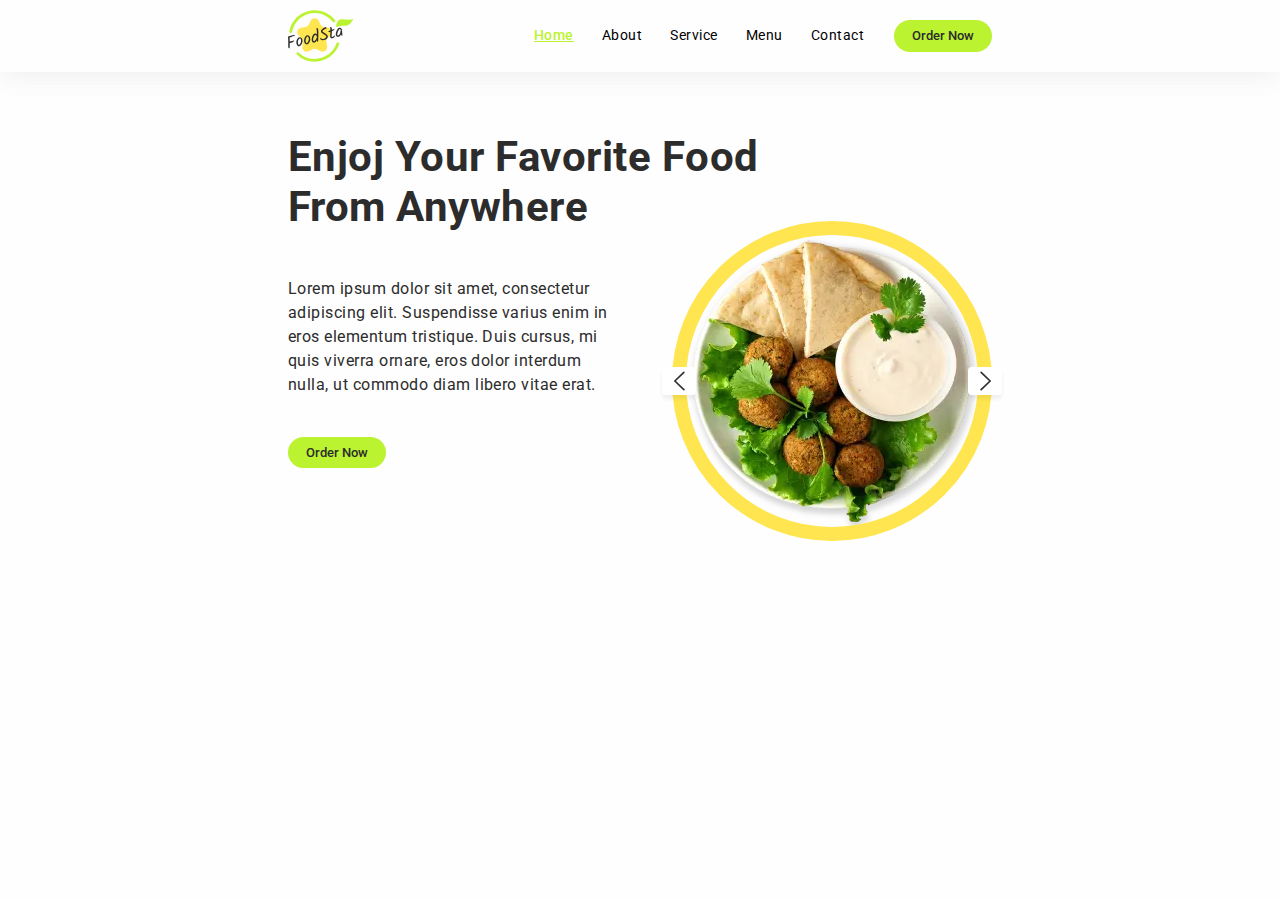
<file: index.html>
<!DOCTYPE html>
<html lang="en">
  <head>
    <meta charset="UTF-8" />
    <meta http-equiv="X-UA-Compatible" content="IE=edge" />
    <meta name="viewport" content="width=device-width, initial-scale=1.0" />
    <link
      href="https://fonts.googleapis.com/css2?family=Roboto:wght@400;500;700;900&display=swap"
      rel="stylesheet"
    />
    <link
      rel="stylesheet"
      href="https://cdnjs.cloudflare.com/ajax/libs/modern-normalize/0.6.0/modern-normalize.min.css"
    />
    <link rel="stylesheet" href="./css/main.min.css" />
    <link rel="shortcut icon" type="image/svg" href="./images/favicon.svg" />
    <script src="./js/animate.js"></script>
    <title>Food Studio</title>
  </head>
  <body>
    <header class="page-header">
      <div class="page-header__wrapper">
        <nav class="main-nav">
          <a href="#" class="logo"
            ><svg class="logo__icon">
              <use href="./images/icons.svg#logo"></use>
            </svg>
          </a>
          <ul class="menu">
            <li class="menu__item">
              <a class="menu__link menu__link--current" href="#">home</a>
            </li>
            <li class="menu__item"><a class="menu__link" href="#">about</a></li>
            <li class="menu__item">
              <a class="menu__link" href="#">service</a>
            </li>
            <li class="menu__item"><a class="menu__link" href="#">menu</a></li>
            <li class="menu__item">
              <a class="menu__link" href="#">contact</a>
            </li>
          </ul>
          <button class="menu-open">
            <svg class="menu-open__icon">
              <use href="./images/icons.svg#menu"></use>
            </svg>
          </button>
        </nav>
        <button class="order" type="button">order now</button>
      </div>
    </header>
    <main>
      <section class="hero">
        <div class="hero__wrapper">
          <h1 class="hero__title">enjoj your favorite food from anywhere</h1>
          <p class="hero__txt">
            Lorem ipsum dolor sit amet, consectetur adipiscing elit. Suspendisse
            varius enim in eros elementum tristique. Duis cursus, mi quis
            viverra ornare, eros dolor interdum nulla, ut commodo diam libero
            vitae erat.
          </p>
          <button class="order" type="button">order now</button>
          <!-- Slide -->
          <div class="slide" name="carousel">
            <button class="slide__button slide__button--prev">
              <svg class="slide__icon">
                <use href="./images/icons.svg#prev"></use>
              </svg>
            </button>
            <button class="slide__button slide__button--next">
              <svg class="slide__icon">
                <use href="./images/icons.svg#next"></use>
              </svg>
            </button>
            <div class="slide__wrap">
              <ul class="slide__list">
                <li class="slide__item">
                  <div class="slide__card">
                    <img
                      class="slide__img"
                      width="292"
                      height="292"
                      srcset="
                        ./images/dish-1-1x.webp 1x,
                        ./images/dish-1-2x.webp 2x,
                        ./images/dish-1-3x.webp 3x
                      "
                      src="images/dish-1-1x.webp.webp"
                      alt="First dish"
                      sizes="(min-width: 1200px) 528px, (min-width: 768px) 292px, 292px"
                    />
                  </div>
                </li>
                <li class="slide__item">
                  <div class="slide__card">
                    <img
                      class="slide__img"
                      width="292"
                      height="292"
                      srcset="
                        ./images/dish-2-1x.webp 1x,
                        ./images/dish-2-2x.webp 2x,
                        ./images/dish-2-3x.webp 3x
                      "
                      src="images/dish-2-1x.webp.webp"
                      alt="Second dish"
                      sizes="(min-width: 1200px) 528px, (min-width: 768px) 292px, 292px"
                    />
                  </div>
                </li>
                <li class="slide__item">
                  <div class="slide__card">
                    <img
                      class="slide__img"
                      width="292"
                      height="292"
                      srcset="
                        ./images/dish-3-1x.webp 1x,
                        ./images/dish-3-2x.webp 2x,
                        ./images/dish-3-3x.webp 3x
                      "
                      src="images/dish-3-1x.webp.webp"
                      alt="First dish"
                      sizes="(min-width: 1200px) 528px, (min-width: 768px) 292px, 292px"
                    />
                  </div>
                </li>
              </ul>
            </div>
          </div>
        </div>
      </section>
      <!-- <section class="offerings">
        <div class="offerings__wrapper">
          <h1 class="offerings__title">what's special about our offerings</h1>
          <p class="offerings__txt">
            Lorem ipsum dolor sit amet, consectetur adipiscing elit. Suspendisse
            varius enim in eros elementum tristique. Duis cursus, mi quis
            viverra ornare, eros dolor interdum nulla, ut commodo diam libero
            vitae erat.
          </p>
        </div>
      </section> -->
    </main>
    <script src="../js/slide.js"></script>
  </body>
</html>
</file>
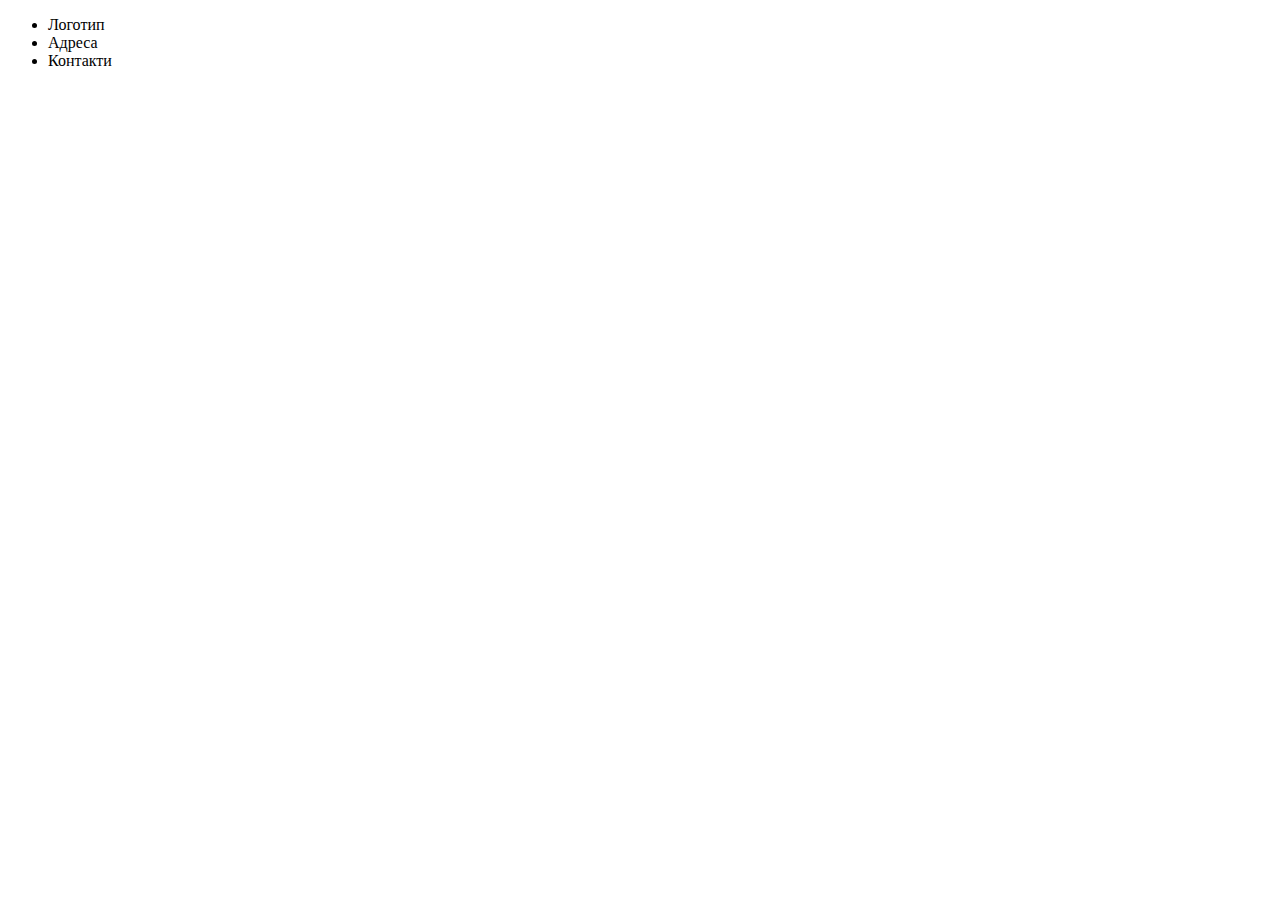
<file: footer-test.html>
<!DOCTYPE html>
<html lang="en">
<head>
    <meta charset="UTF-8">
    <meta http-equiv="X-UA-Compatible" content="IE=edge">
    <meta name="viewport" content="width=device-width, initial-scale=1.0">
    <title>Document</title>
</head>
<body>
    <footer>
        <ul>
            <li>Логотип</li>
            <li>Адреса</li>
            <li>Контакти</li>
        </ul>
    </footer>
</body>
</html>
</file>
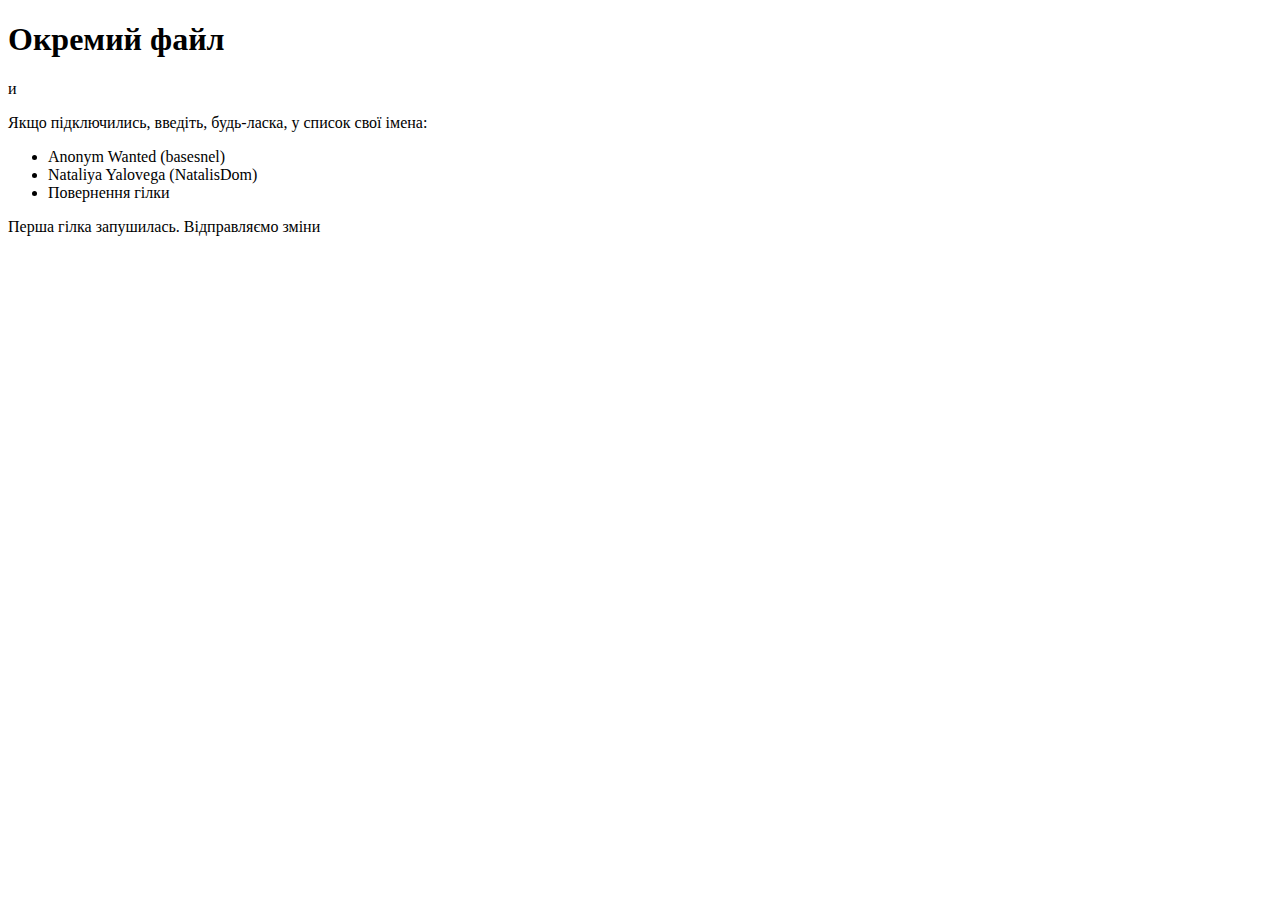
<file: natalis-test.html>
<!DOCTYPE html>
<html lang="en">
<head>
    <meta charset="UTF-8">
    <meta http-equiv="X-UA-Compatible" content="IE=edge">
    <meta name="viewport" content="width=device-width, initial-scale=1.0">
    <title>Document</title>
</head>
<body>
    <h1>Окремий файл</h1>и</h1>
    <p>Якщо підключились, введіть, будь-ласка, у список свої імена:</p>
    <ul>
      <li>Anonym Wanted (basesnel)</li>
      <li>Nataliya Yalovega (NatalisDom)</li>
      <li>Повернення гілки</li>
    </ul>
    <p>Перша гілка запушилась. Відправляємо зміни</p>
</body>
</html>
</file>
<file: css/main.min.css>
body{font-family:"Roboto","sans-serif";letter-spacing:.03em;background-color:#fefefe;color:#2c2c2c}h1,h2,h3,h4,h5,h6,ul,p,figure{margin:0}ul{padding-left:0}.no-gap{display:block}.offerings,.hero__wrapper,.page-header__wrapper{margin:0 auto;padding:0 20px}@media screen and (min-width: 480px){.offerings,.hero__wrapper,.page-header__wrapper{width:480px}}@media screen and (min-width: 768px){.offerings,.hero__wrapper,.page-header__wrapper{width:768px;padding:0 32px}}.offerings__title,.hero__title{margin-bottom:28px;font-weight:700;font-size:28px;line-height:1.17em;text-transform:capitalize}.offerings__txt,.hero__txt{margin-bottom:28px;font-weight:400;font-size:14px;line-height:1.14em}.slide__list,.menu{list-style:none}.menu__link,.logo{text-decoration:none}.slide__icon,.slide__img,.menu-open__icon,.logo__icon{display:block;max-width:100%;height:auto}.order{border:0;padding:6px 18px;font-family:inherit;font-weight:500;font-size:13px;line-height:1.5em;text-transform:capitalize;color:#2c2c2c;border-radius:30px;cursor:pointer}.page-header{box-shadow:0px 4px 24px rgba(105,105,105,.1)}.page-header__wrapper{display:flex;gap:30px;align-items:center}.hero{padding-top:60px;padding-bottom:50px}.hero__wrapper{position:relative}@media screen and (min-width: 768px){.hero__title{max-width:537px;margin-bottom:44px;font-size:42px;line-height:1.2em}}.hero__txt{line-height:1.5em}@media screen and (min-width: 768px){.hero__txt{max-width:336px;margin-bottom:40px;font-size:16px}}.offerings{background-repeat:no-repeat;background-position:contain;background-position:center;background-image:url("../images/mobile-320-1x.jpg")}@media(min-device-pixel-ratio: 2),(-webkit-min-device-pixel-ratio: 2),(min-resolution: 192dpi),(min-resolution: 2dppx){.offerings{background-image:url("../images/mobile-320-2x.jpg")}}@media screen and (min-width: 320px){.offerings{background-image:url("../images/mobile-480-1x.jpg")}}@media screen and (min-width: 320px)and (min-device-pixel-ratio: 2),screen and (min-width: 320px)and (-webkit-min-device-pixel-ratio: 2),screen and (min-width: 320px)and (min-resolution: 192dpi),screen and (min-width: 320px)and (min-resolution: 2dppx){.offerings{background-image:url("../images/mobile-480-2x.jpg")}}@media screen and (min-width: 768px){.offerings__title{max-width:537px;margin-bottom:44px;font-size:42px;line-height:1.2em}}.offerings__txt{line-height:1.5em}@media screen and (min-width: 768px){.offerings__txt{max-width:336px;margin-bottom:40px;font-size:16px}}.main-nav{display:flex;justify-content:space-between;flex-grow:1}.logo{display:block;padding:10px 0}.logo__icon{width:66px;height:52px}.menu-open{border:0;padding:0;background-color:rgba(0,0,0,0);cursor:pointer}@media screen and (min-width: 768px){.menu-open{display:none}}.menu-open__icon{width:28px;height:28px;fill:#7eb101;transition:fill 250ms cubic-bezier(0.4, 0, 0.2, 1)}.menu-open:hover .menu-open__icon,.menu-open:focus .menu-open__icon{fill:#ffe550}.menu__link{display:block;padding:28px 0;font-weight:400;color:#000;font-size:14px;line-height:1.14;text-transform:capitalize;transition:color 250ms cubic-bezier(0.4, 0, 0.2, 1)}.menu__link--current,.menu__link:hover{font-weight:500;color:#bbf330;text-decoration:underline}.page-header .menu{display:none}@media screen and (min-width: 768px){.page-header .menu{display:flex;gap:28px}}.order{background-color:#bbf330}@media screen and (min-width: 768px){.order{margin-bottom:73px}}.page-header .order{display:none}@media screen and (min-width: 768px){.page-header .order{display:inherit;margin:0}}.slide{display:none;position:absolute;right:32px;bottom:0}@media screen and (min-width: 768px){.slide{display:block}}.slide__wrap{overflow:hidden;border:14px solid #ffe550;border-radius:292px;width:320px;height:320px}.slide__list{display:flex;position:relative;-webkit-animation:hero-slide;animation:hero-slide;-webkit-animation-duration:8s;animation-duration:8s;-webkit-animation-timing-function:cubic-bezier(0.4, 0, 0.2, 1);animation-timing-function:cubic-bezier(0.4, 0, 0.2, 1);-webkit-animation-iteration-count:infinite;animation-iteration-count:infinite;-webkit-animation-direction:alternate;animation-direction:alternate;-webkit-animation-play-state:running;animation-play-state:running}.slide__list:hover{-webkit-animation-play-state:paused;animation-play-state:paused}.slide__card{width:292px}.slide__button{display:flex;justify-content:center;align-items:center;width:34px;height:28px;border:0;background:#fff;box-shadow:0px 4px 4px rgba(0,0,0,.06);border-radius:4px;position:absolute;top:50%;left:-10px;z-index:1;transform:translateY(-50%);cursor:pointer}.slide__button--next{left:296px}.slide__icon{width:11px;height:20px;fill:#2c2c2c}.slide__button:hover~.slide__wrap>.slide__list{-webkit-animation-play-state:paused;animation-play-state:paused}@-webkit-keyframes hero-slide{0%{left:0}27%{left:0}37%{left:-292px}63%{left:-292px}73%{left:-582px}100%{left:-582px}}@keyframes hero-slide{0%{left:0}27%{left:0}37%{left:-292px}63%{left:-292px}73%{left:-582px}100%{left:-582px}}/*# sourceMappingURL=main.min.css.map */
</file>
